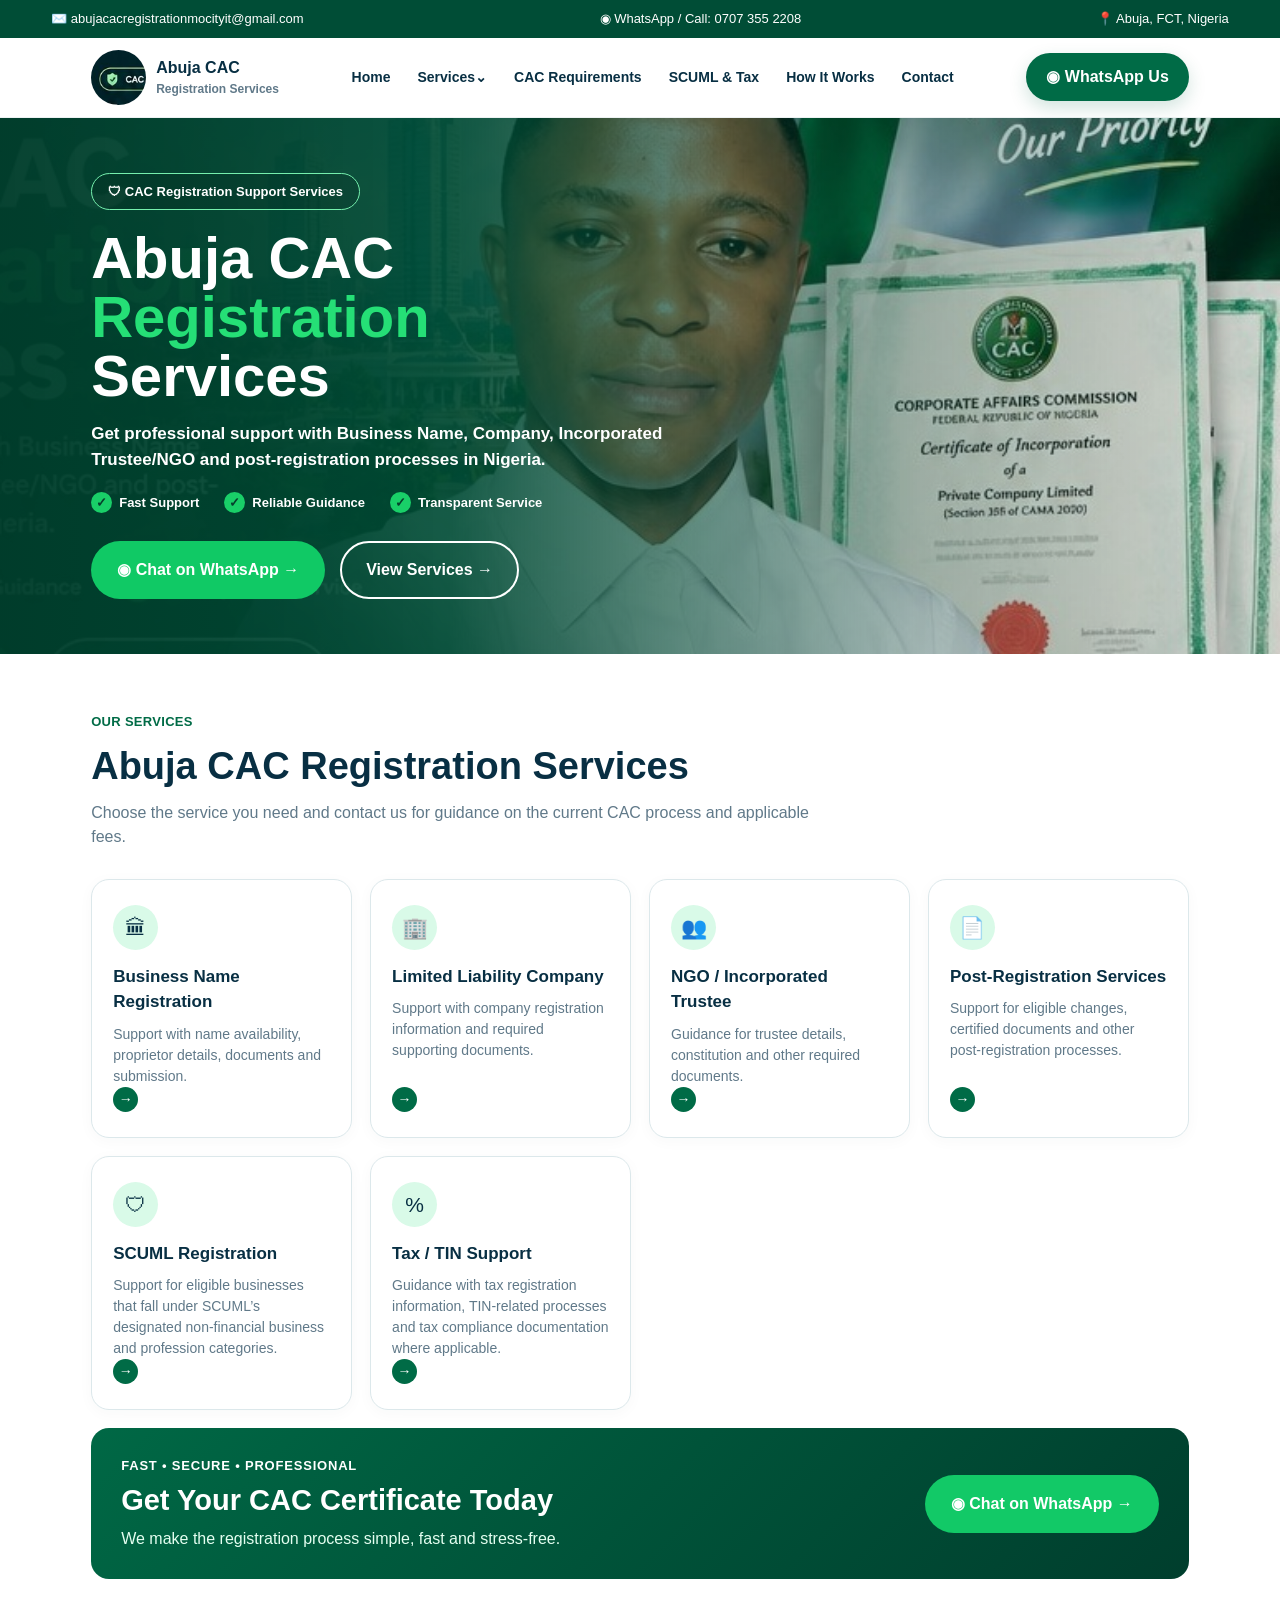
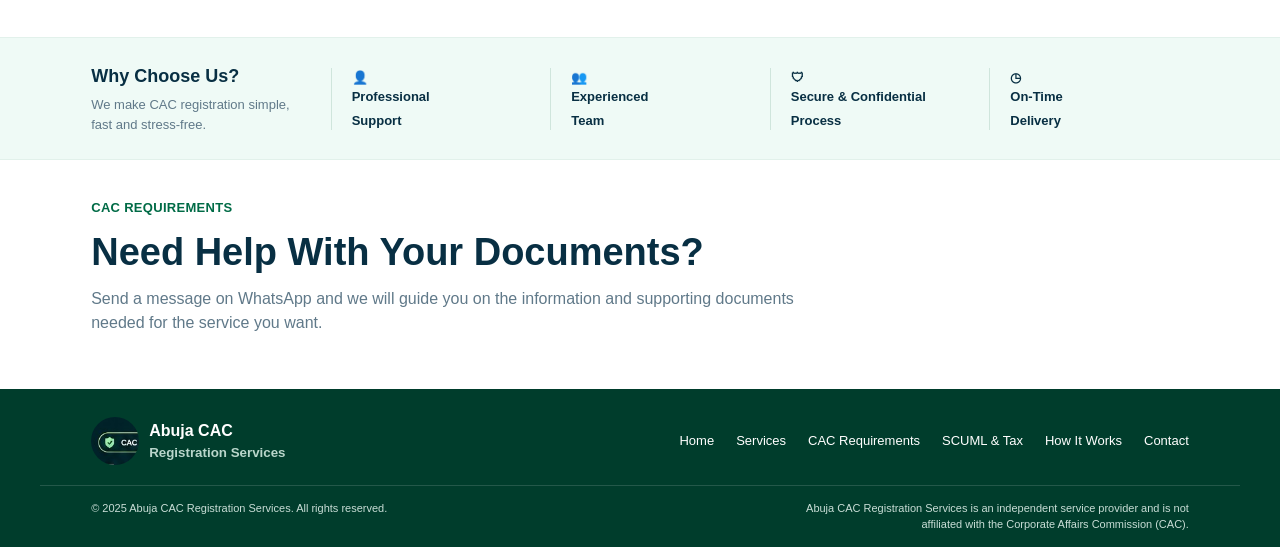
<file: index.html>
<!DOCTYPE html>
<html lang="en">
<head>
  <meta charset="UTF-8">
  <meta name="viewport" content="width=device-width, initial-scale=1.0">
  <meta name="description" content="Abuja CAC Registration Services - support for Business Name, Company, Incorporated Trustee/NGO and post-registration processes in Nigeria.">
  <title>Abuja CAC Registration Services</title>
  <style>
    :root{
      --green:#006b46;
      --green-dark:#004d36;
      --green-light:#16c96a;
      --mint:#e8fff3;
      --ink:#082f43;
      --muted:#607989;
      --line:#dce8eb;
      --white:#fff;
      --shadow:0 12px 32px rgba(0,70,50,.10);
      --radius:18px;
    }
    *{box-sizing:border-box}
    html{scroll-behavior:smooth}
    body{
      margin:0;
      font-family:Arial, Helvetica, sans-serif;
      color:var(--ink);
      background:#fff;
      line-height:1.5;
    }
    a{text-decoration:none;color:inherit}
    .topbar{
      background:var(--green-dark);
      color:#fff;
      padding:9px 4vw;
      font-size:13px;
    }
    .topbar-inner{
      max-width:1200px;margin:auto;display:flex;justify-content:space-between;
      gap:20px;align-items:center;flex-wrap:wrap
    }
    .topbar span{display:inline-flex;align-items:center;gap:8px}
    header{
      background:#fff;
      border-bottom:1px solid #edf2f3;
      position:sticky;top:0;z-index:20;
    }
    .nav{
      max-width:1200px;margin:auto;padding:12px 4vw;display:flex;
      align-items:center;justify-content:space-between;gap:25px;
    }
    .brand{display:flex;align-items:center;gap:10px;font-weight:800;color:var(--ink)}
    .brand img{width:55px;height:55px;object-fit:cover;border-radius:50%}
    .brand small{display:block;color:var(--muted);font-weight:600;font-size:12px}
    .links{display:flex;align-items:center;gap:27px;font-size:14px;font-weight:600}
    .links a:hover{color:var(--green)}
    .whatsapp-btn{
      background:var(--green);color:#fff;padding:12px 20px;border-radius:28px;
      font-weight:800;white-space:nowrap;box-shadow:0 7px 18px rgba(0,107,70,.18)
    }
    .menu{display:none;border:0;background:none;font-size:28px;cursor:pointer}
    .hero{
      min-height:475px;
      color:#fff;
      position:relative;
      display:flex;align-items:center;
      overflow:hidden;
      background:#064b38;
    }
    .hero::before{
      content:"";position:absolute;inset:0;
      background:
        linear-gradient(90deg,rgba(0,61,43,.97) 0%,rgba(0,76,53,.91) 35%,rgba(0,55,40,.34) 72%,rgba(0,42,31,.10) 100%),
        url("hero-reference.jpg") center/cover no-repeat;
    }
    .hero-content{
      position:relative;z-index:1;max-width:1200px;width:100%;margin:auto;
      padding:55px 4vw;
    }
    .pill{
      display:inline-block;border:1px solid #75efad;border-radius:30px;
      padding:8px 16px;font-size:13px;font-weight:800;background:rgba(0,0,0,.12)
    }
    h1{font-size:58px;line-height:1.02;margin:18px 0 16px;max-width:610px}
    h1 .accent{color:#25df76}
    .hero p{max-width:620px;font-size:17px;font-weight:600;margin:0 0 18px}
    .checks{display:flex;gap:25px;flex-wrap:wrap;font-size:13px;font-weight:800;margin:20px 0 28px}
    .checks span::before{content:"✓";display:inline-grid;place-items:center;width:21px;height:21px;
      border-radius:50%;background:#19cf68;color:#063f2c;margin-right:7px}
    .hero-actions{display:flex;gap:15px;flex-wrap:wrap}
    .btn{
      display:inline-flex;align-items:center;gap:9px;padding:15px 24px;border-radius:30px;
      font-weight:800;border:2px solid transparent
    }
    .btn-primary{background:#10c965;color:#fff}
    .btn-outline{border-color:#fff;color:#fff}
    .section{max-width:1200px;margin:auto;padding:58px 4vw}
    .eyebrow{color:var(--green);font-size:13px;font-weight:900;letter-spacing:.3px}
    h2{font-size:38px;margin:6px 0 6px}
    .intro{color:var(--muted);max-width:730px;margin-top:0}
    .services{
      display:grid;grid-template-columns:repeat(4,1fr);gap:18px;margin-top:30px
    }
    .card{
      border:1px solid var(--line);border-radius:var(--radius);padding:25px 21px;
      min-height:245px;box-shadow:0 3px 15px rgba(0,70,50,.03);background:#fff;
      display:flex;flex-direction:column
    }
    .icon{
      width:45px;height:45px;border-radius:50%;background:#d9fae8;display:grid;place-items:center;
      font-size:21px;margin-bottom:14px
    }
    .card h3{margin:0 0 9px;font-size:17px}
    .card p{color:var(--muted);font-size:14px;margin:0}
    .arrow{
      margin-top:auto;width:25px;height:25px;border-radius:50%;background:var(--green);
      color:#fff;display:grid;place-items:center;font-size:14px
    }
    .cta{
      background:linear-gradient(135deg,#006845,#003e2d);color:#fff;border-radius:18px;
      padding:28px 30px;display:flex;align-items:center;justify-content:space-between;
      gap:25px;margin-top:18px;overflow:hidden;position:relative
    }
    .cta h3{font-size:29px;margin:3px 0}
    .cta p{margin:5px 0 0;color:#e4fff1}
    .cta .btn{background:#12c967;color:#fff}
    .why{
      background:#effaf6;border-top:1px solid #e2f1eb;border-bottom:1px solid #e2f1eb
    }
    .why-inner{max-width:1200px;margin:auto;padding:25px 4vw;display:grid;
      grid-template-columns:1.1fr repeat(4,1fr);gap:20px;align-items:center}
    .why-title h3{margin:0 0 5px;font-size:18px}.why-title p{margin:0;color:var(--muted);font-size:13px}
    .why-item{border-left:1px solid #cfe5dc;padding-left:20px;font-size:13px;font-weight:800}
    .why-item b{display:block;margin-bottom:4px}
    footer{background:#003d2c;color:#fff}
    .footer-inner{max-width:1200px;margin:auto;padding:28px 4vw 20px;display:flex;justify-content:space-between;gap:30px}
    .footer-brand{display:flex;gap:10px;align-items:center;font-weight:800}
    .footer-brand img{width:48px;height:48px;border-radius:50%}
    footer nav{display:flex;gap:22px;align-items:center;font-size:13px}
    .bottom{max-width:1200px;margin:auto;padding:14px 4vw;border-top:1px solid rgba(255,255,255,.14);
      font-size:11px;color:#c8ddd6;display:flex;justify-content:space-between;gap:20px}
    .note{max-width:420px;text-align:right}
    @media(max-width:950px){
      .links{display:none}.menu{display:block}
      .services{grid-template-columns:repeat(2,1fr)}
      .why-inner{grid-template-columns:1fr 1fr}
      .why-title{grid-column:1/-1}
      h1{font-size:48px}
    }
    @media(max-width:600px){
      .topbar-inner{justify-content:center;font-size:11px}
      .nav{padding:9px 5vw}.brand img{width:45px;height:45px}
      .hero{min-height:560px}.hero-content{padding:42px 5vw}
      h1{font-size:42px}.hero p{font-size:15px}
      .services{grid-template-columns:1fr}
      .section{padding:45px 5vw}h2{font-size:31px}
      .cta{display:block}.cta .btn{margin-top:18px}
      .why-inner{grid-template-columns:1fr}
      .why-title{grid-column:auto}.why-item{border-left:0;border-top:1px solid #cfe5dc;padding:14px 0 0}
      .footer-inner,.bottom{display:block}.footer-inner nav{margin-top:18px;flex-wrap:wrap}
      .note{text-align:left;margin-top:10px}
    }
  </style>
</head>
<body>
  <div class="topbar">
    <div class="topbar-inner">
      <span>✉️ abujacacregistrationmocityit@gmail.com</span>
      <span>◉ WhatsApp / Call: 0707 355 2208</span>
      <span>📍 Abuja, FCT, Nigeria</span>
    </div>
  </div>

  <header>
    <div class="nav">
      <a class="brand" href="#">
        <img src="cac-logo.png" alt="CAC logo">
        <span>Abuja CAC<small>Registration Services</small></span>
      </a>
      <nav class="links">
        <a href="#home">Home</a>
        <a href="#services">Services⌄</a>
        <a href="#requirements">CAC Requirements</a>
        <a href="#scuml">SCUML &amp; Tax</a>
        <a href="#how">How It Works</a>
        <a href="#contact">Contact</a>
      </nav>
      <a class="whatsapp-btn" href="https://wa.me/2347073552208" target="_blank">◉ WhatsApp Us</a>
      <button class="menu" aria-label="Open menu">☰</button>
    </div>
  </header>

  <main id="home">
    <section class="hero">
      <div class="hero-content">
        <span class="pill">🛡 CAC Registration Support Services</span>
        <h1>Abuja CAC<br><span class="accent">Registration</span><br>Services</h1>
        <p>Get professional support with Business Name, Company, Incorporated Trustee/NGO and post-registration processes in Nigeria.</p>
        <div class="checks">
          <span>Fast Support</span><span>Reliable Guidance</span><span>Transparent Service</span>
        </div>
        <div class="hero-actions">
          <a class="btn btn-primary" href="https://wa.me/2347073552208" target="_blank">◉ Chat on WhatsApp →</a>
          <a class="btn btn-outline" href="#services">View Services →</a>
        </div>
      </div>
    </section>

    <section class="section" id="services">
      <div class="eyebrow">OUR SERVICES</div>
      <h2>Abuja CAC Registration Services</h2>
      <p class="intro">Choose the service you need and contact us for guidance on the current CAC process and applicable fees.</p>

      <div class="services">
        <article class="card">
          <div class="icon">🏛</div><h3>Business Name Registration</h3>
          <p>Support with name availability, proprietor details, documents and submission.</p><div class="arrow">→</div>
        </article>
        <article class="card">
          <div class="icon">🏢</div><h3>Limited Liability Company</h3>
          <p>Support with company registration information and required supporting documents.</p><div class="arrow">→</div>
        </article>
        <article class="card">
          <div class="icon">👥</div><h3>NGO / Incorporated Trustee</h3>
          <p>Guidance for trustee details, constitution and other required documents.</p><div class="arrow">→</div>
        </article>
        <article class="card">
          <div class="icon">📄</div><h3>Post-Registration Services</h3>
          <p>Support for eligible changes, certified documents and other post-registration processes.</p><div class="arrow">→</div>
        </article>
        <article class="card">
          <div class="icon">🛡</div><h3>SCUML Registration</h3>
          <p>Support for eligible businesses that fall under SCUML’s designated non-financial business and profession categories.</p><div class="arrow">→</div>
        </article>
        <article class="card" id="scuml">
          <div class="icon">%</div><h3>Tax / TIN Support</h3>
          <p>Guidance with tax registration information, TIN-related processes and tax compliance documentation where applicable.</p><div class="arrow">→</div>
        </article>
      </div>

      <div class="cta">
        <div>
          <div style="font-size:13px;font-weight:900;letter-spacing:.8px">FAST • SECURE • PROFESSIONAL</div>
          <h3>Get Your CAC Certificate Today</h3>
          <p>We make the registration process simple, fast and stress-free.</p>
        </div>
        <a class="btn" href="https://wa.me/2347073552208" target="_blank">◉ Chat on WhatsApp →</a>
      </div>
    </section>

    <section class="why" id="how">
      <div class="why-inner">
        <div class="why-title"><h3>Why Choose Us?</h3><p>We make CAC registration simple, fast and stress-free.</p></div>
        <div class="why-item">👤 <b>Professional</b>Support</div>
        <div class="why-item">👥 <b>Experienced</b>Team</div>
        <div class="why-item">🛡 <b>Secure &amp; Confidential</b>Process</div>
        <div class="why-item">◷ <b>On-Time</b>Delivery</div>
      </div>
    </section>

    <section class="section" id="requirements" style="padding-top:38px;padding-bottom:38px">
      <div class="eyebrow">CAC REQUIREMENTS</div>
      <h2>Need Help With Your Documents?</h2>
      <p class="intro">Send a message on WhatsApp and we will guide you on the information and supporting documents needed for the service you want.</p>
    </section>
  </main>

  <footer id="contact">
    <div class="footer-inner">
      <div class="footer-brand">
        <img src="cac-logo.png" alt="CAC logo">
        <div>Abuja CAC<small style="display:block;color:#b9d6cb">Registration Services</small></div>
      </div>
      <nav>
        <a href="#home">Home</a><a href="#services">Services</a><a href="#requirements">CAC Requirements</a>
        <a href="#scuml">SCUML &amp; Tax</a><a href="#how">How It Works</a><a href="#contact">Contact</a>
      </nav>
    </div>
    <div class="bottom">
      <span>© 2025 Abuja CAC Registration Services. All rights reserved.</span>
      <span class="note">Abuja CAC Registration Services is an independent service provider and is not affiliated with the Corporate Affairs Commission (CAC).</span>
    </div>
  </footer>
</body>
</html>
</file>
